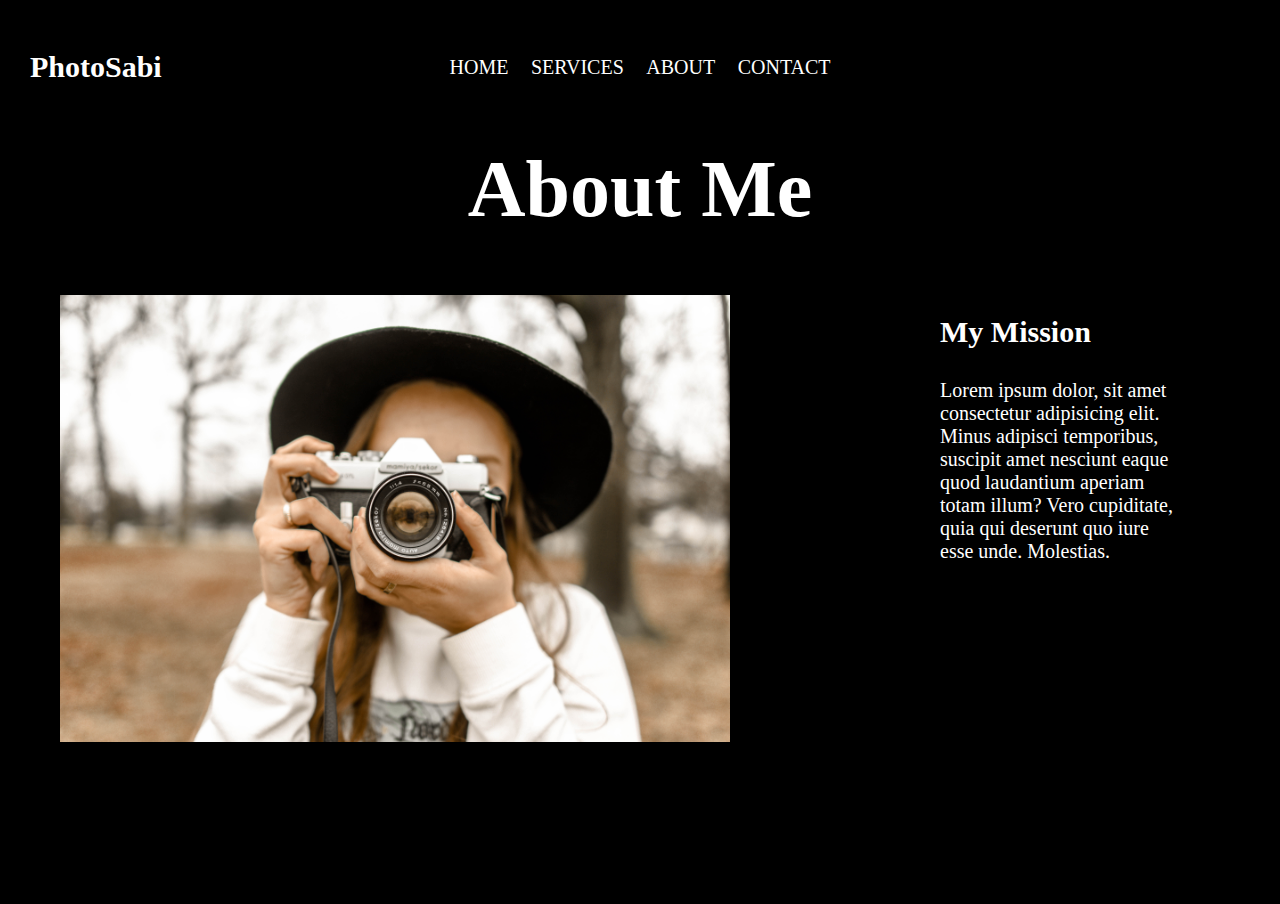
<file: About.html>
<!DOCTYPE html>
<html lang="en">
<head>
    <meta charset="UTF-8">
    <meta http-equiv="X-UA-Compatible" content="IE=edge">
    <meta name="viewport" content="width=device-width, initial-scale=1.0">
    <link rel="stylesheet" href="css/main.min.css">
    <link rel="stylesheet" href="https://cdnjs.cloudflare.com/ajax/libs/font-awesome/5.15.3/css/all.min.css" integrity="sha512-iBBXm8fW90+nuLcSKlbmrPcLa0OT92xO1BIsZ+ywDWZCvqsWgccV3gFoRBv0z+8dLJgyAHIhR35VZc2oM/gI1w==" crossorigin="anonymous" referrerpolicy="no-referrer" />
    <link rel="shortcut icon" href="./image/camera-retro-solid.svg" type="image/x-icon">
    <title>SabiGallery</title>
</head>
<body>
    <div class="Pre_Loader"> 
        <div class="loader"></div> 
    </div>
      <!--Header Strat-->
 <div class="Container">
    <div class="Modal">
        <div class="Modal_image">

        </div>
        <div class="Modal_Close">
           <i class="fas fa-times"></i>
        </div>
    </div>
   <header class="header">
       <a href="#" class="Logo">PhotoSabi</a>
       <nav class="nav">
           <ul class="nav_list">
               <li class="nav_item"><a href="index.html" class="nav_link">home</a></li>
               <li class="nav_item"><a href="Services.html" class="nav_link">Services</a></li>
               <li class="nav_item"><a href="About.html" class="nav_link">About</a></li>
               <li class="nav_item"><a href="Contact.html" class="nav_link">Contact</a></li>
           </ul>
           <div class="Burger_btn">
            <div class="line"></div>
            <div class="line"></div>
            <div class="line"></div>
        </div>
       </nav>
       <div class="Social">
<a href="#" class="Social_link">
   <i class="fab fa-instagram"></i>
</a>
<a href="#" class="Social_link">
   <i class="fab fa-whatsapp"></i>
</a>
<a href="#" class="Social_link">
   <i class="fab fa-telegram-plane"></i>
</a>
       </div>
   </header>
   <div class="About">
       <div class="About_heading">
           <h1>About Me</h1>
       </div>
        <div class="About_Conatiner">
            <div class="About_image">
                <img src="./image/AboutMe_2.jpg" alt="" >
            </div>
            <div class="About_text">
                <h2>My Mission</h2>
                <p>Lorem ipsum dolor, sit amet consectetur adipisicing elit. Minus adipisci temporibus, suscipit amet nesciunt eaque quod 
                    laudantium aperiam totam illum? Vero cupiditate, quia qui deserunt quo iure esse unde. Molestias.</p>
            </div>
        </div>
   </div>
   </div>

<!--Header Ends-->
<script src="./Js/main.js"></script>
</body>
</html>
</file>
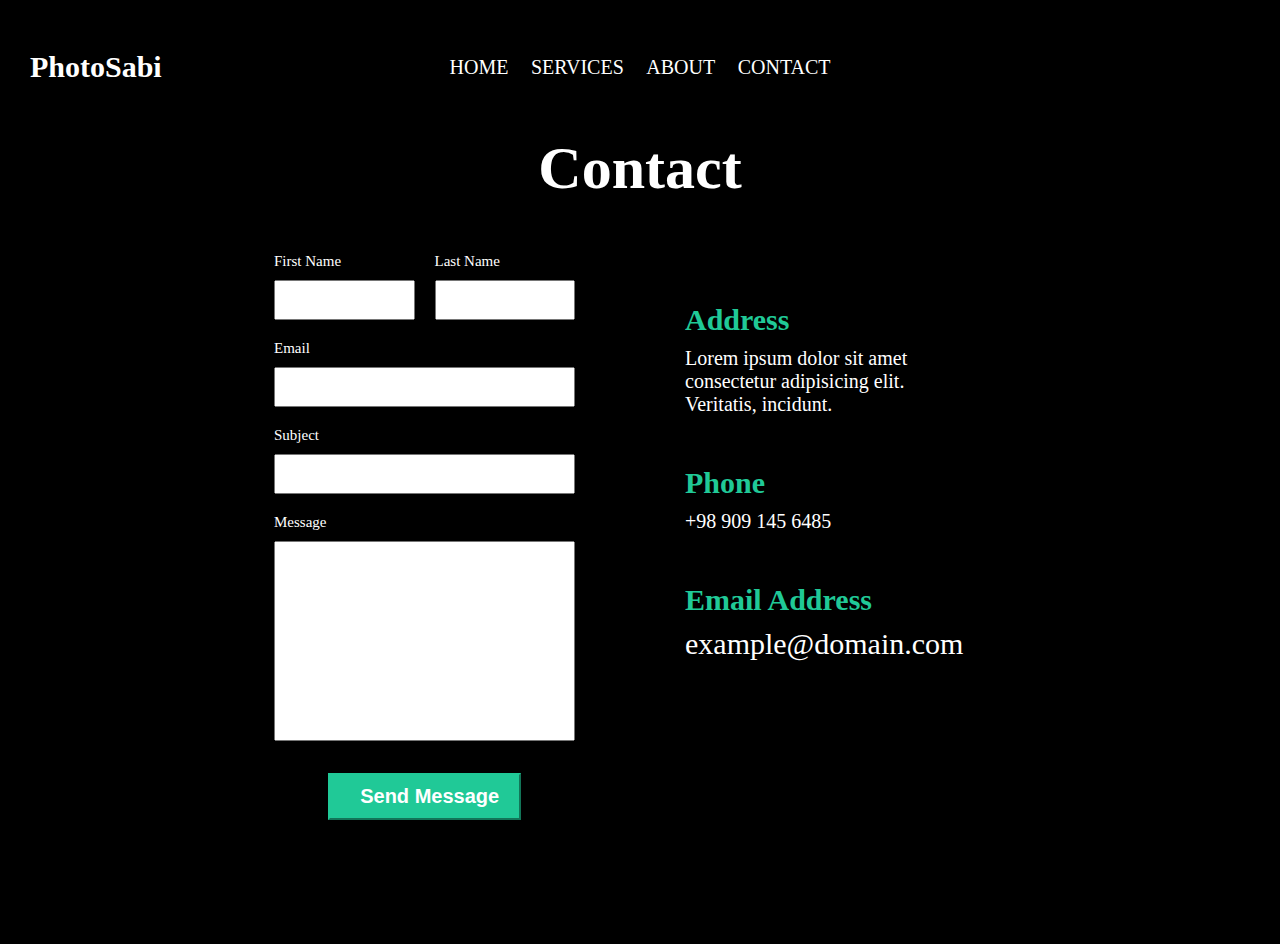
<file: Contact.html>
<!DOCTYPE html>
<html lang="en">
<head>
    <meta charset="UTF-8">
    <meta http-equiv="X-UA-Compatible" content="IE=edge">
    <meta name="viewport" content="width=device-width, initial-scale=1.0">
    <link rel="stylesheet" href="css/main.min.css">
    <link rel="stylesheet" href="https://cdnjs.cloudflare.com/ajax/libs/font-awesome/5.15.3/css/all.min.css" integrity="sha512-iBBXm8fW90+nuLcSKlbmrPcLa0OT92xO1BIsZ+ywDWZCvqsWgccV3gFoRBv0z+8dLJgyAHIhR35VZc2oM/gI1w==" crossorigin="anonymous" referrerpolicy="no-referrer" />
    <link rel="shortcut icon" href="./image/camera-retro-solid.svg" type="image/x-icon">
    <title>SabiGallery</title>
</head>
<body>
    <div class="Pre_Loader"> 
        <div class="loader"></div> 
    </div>
      <!--Header Strat-->
 <div class="Container">
    <div class="Modal">
        <div class="Modal_image">

        </div>
        <div class="Modal_Close">
           <i class="fas fa-times"></i>
        </div>
    </div>
   <header class="header">
       <a href="#" class="Logo">PhotoSabi</a>
       <nav class="nav">
           <ul class="nav_list">
               <li class="nav_item"><a href="index.html" class="nav_link">home</a></li>
               <li class="nav_item"><a href="Services.html" class="nav_link">Services</a></li>
               <li class="nav_item"><a href="About.html" class="nav_link">About</a></li>
               <li class="nav_item"><a href="Contact.html" class="nav_link">Contact</a></li>
           </ul>
           <div class="Burger_btn">
            <div class="line"></div>
            <div class="line"></div>
            <div class="line"></div>
        </div>
       </nav>
       <div class="Social">
<a href="#" class="Social_link">
   <i class="fab fa-instagram"></i>
</a>
<a href="#" class="Social_link">
   <i class="fab fa-whatsapp"></i>
</a>
<a href="#" class="Social_link">
   <i class="fab fa-telegram-plane"></i>
</a>
       </div>
   </header>
   </div>
   <div class="Contact">
    <div class="Modal">
        <div class="Modal_image">

        </div>
        <div class="Modal_Close">
           <i class="fas fa-times"></i>
        </div>
    </div>
       <div class="Contact_heading">
           <h1>Contact</h1>
       </div>
       <div class="Contact_Container">
           <div class="Contact_Form">
               <form action="post" class="Form" >
                 <div class="Names">
                    <div class="FName">
                        <label for="Fname">
                            First Name
                           </label>
                           <input type="text" id="Fname" class="Fname_input" required>
                      </div>
                      <div class="LName">
                        <label for="Lname">
                            Last Name
                           </label>
                           <input type="text" id="Lname" class="Lname_input" required>
                      </div>
                 </div>
                  <div class="Email">
                    <label for="email">
                        Email
                       </label>
                       <input type="email" id="email" class="email_input" required>
                  </div>
                  <div class="Subject">
                    <label for="Subject">
                        Subject
                       </label>
                       <input type="text" id="Subject" class="subject_input" required>
                  </div>
                  <div class="Message">
                    <label for="Message">
                        Message
                       </label>
                           <textarea name="Message" id="Message" cols="30" rows="10"  class="message_input" ></textarea>
                  </div>
                  <input type="button" value="Send Message" class="Send_Btn">
               </form>
               
           </div>
           <div class="Contact_Address">
            <div class="Address">
                <h2 class="Address_head">Address</h2>
                <p class="Address_text">Lorem ipsum dolor sit amet consectetur adipisicing elit. Veritatis, incidunt.</p>
            </div>
            <div class="Phone">
             <h2 class="Phone_head">Phone</h2>
             <p class="Phone_text">+98 909 145 6485</p>
            </div>
            <div class="Email_Address">
             <h2 class="Email_Address_head">Email Address</h2>
             <a href="mailto:webmaster@example.com" class="Email_Address_link">
                 example@domain.com
             </a>
            </div>
        </div>
       </div>
   </div>
<!--Header Ends-->
<script src="./Js/main.js"></script>
</body>
</html>
</file>
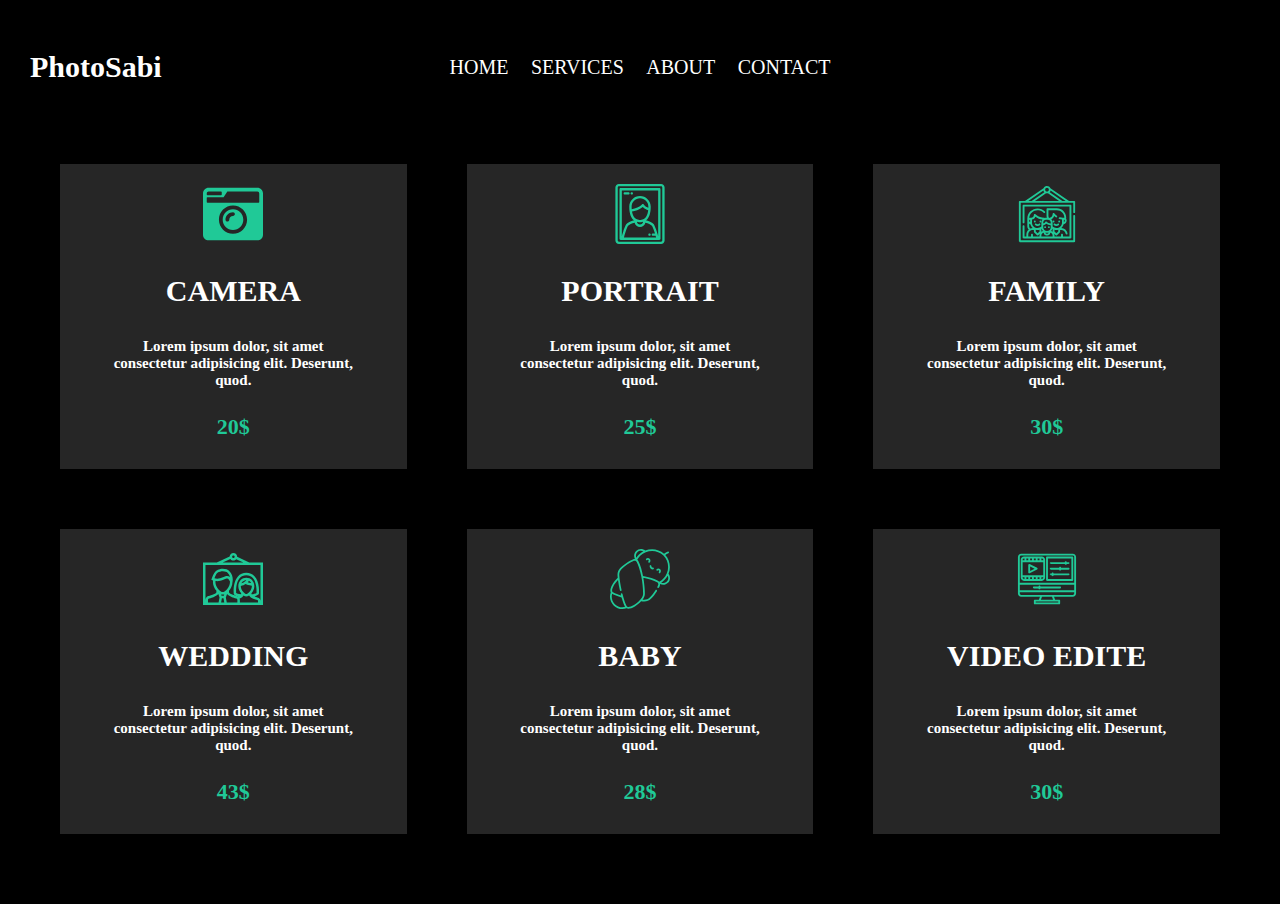
<file: Services.html>
<!DOCTYPE html>
<html lang="en">
    <head>
        <meta charset="UTF-8">
        <meta http-equiv="X-UA-Compatible" content="IE=edge">
        <meta name="viewport" content="width=device-width, initial-scale=1.0">
        <link rel="stylesheet" href="css/main.min.css">
        <link rel="stylesheet" href="https://cdnjs.cloudflare.com/ajax/libs/font-awesome/5.15.3/css/all.min.css" integrity="sha512-iBBXm8fW90+nuLcSKlbmrPcLa0OT92xO1BIsZ+ywDWZCvqsWgccV3gFoRBv0z+8dLJgyAHIhR35VZc2oM/gI1w==" crossorigin="anonymous" referrerpolicy="no-referrer" />
        <link rel="shortcut icon" href="./image/camera-retro-solid.svg" type="image/x-icon">
        <title>SabiGallery</title>
    </head>
<body>
    <div class="Pre_Loader">
        <div class="loader"></div> 
    </div>
    <div class="Container">
        <div class="Modal">
            <div class="Modal_image">
   
            </div>
            <div class="Modal_Close">
               <i class="fas fa-times"></i>
            </div>
        </div>
         <!--Header Strat-->
       <header class="header">
           <a href="#" class="Logo">PhotoSabi</a>
           <nav class="nav">
               <ul class="nav_list">
                   <li class="nav_item"><a href="index.html" class="nav_link">home</a></li>
                   <li class="nav_item"><a href="Services.html" class="nav_link">Services</a></li>
                   <li class="nav_item"><a href="About.html" class="nav_link">About</a></li>
                   <li class="nav_item"><a href="Contact.html" class="nav_link">Contact</a></li>
               </ul>
               <div class="Burger_btn">
                <div class="line"></div>
                <div class="line"></div>
                <div class="line"></div>
               </div>
           </nav>
          
           <div class="Social">
   <a href="#" class="Social_link">
       <i class="fab fa-instagram"></i>
   </a>
   <a href="#" class="Social_link">
       <i class="fab fa-whatsapp"></i>
   </a>
   <a href="#" class="Social_link">
       <i class="fab fa-telegram-plane"></i>
   </a>
           </div>
       </header>
         <!--Header End-->
      <div class="Services">
          <div class="Services_item">
              <img src="./image/camera_solid.svg" alt="Sorry" class="Services_item_Icon">
               <h1 class="Services_item_haeding">Camera</h1>
               <h2 class="Services_item_text">
                   Lorem ipsum dolor, sit amet consectetur adipisicing elit. Deserunt, quod.
               </h2>
               <p class="Services_item_price">20$</p>
          </div>
          <div class="Services_item">
            <img src="./image/portrait_man.svg" alt="Sorry" class="Services_item_Icon">
             <h1 class="Services_item_haeding">Portrait</h1>
             <h2 class="Services_item_text">
                 Lorem ipsum dolor, sit amet consectetur adipisicing elit. Deserunt, quod.
             </h2>
             <p class="Services_item_price">25$</p>
        </div>
        <div class="Services_item">
            <img src="./image/family.svg" alt="Sorry" class="Services_item_Icon">
             <h1 class="Services_item_haeding">Family</h1>
             <h2 class="Services_item_text">
                 Lorem ipsum dolor, sit amet consectetur adipisicing elit. Deserunt, quod.
             </h2>
             <p class="Services_item_price">30$</p>
        </div>
        <div class="Services_item">
            <img src="./image/Wedding.svg" alt="Sorry" class="Services_item_Icon">
             <h1 class="Services_item_haeding">Wedding</h1>
             <h2 class="Services_item_text">
                 Lorem ipsum dolor, sit amet consectetur adipisicing elit. Deserunt, quod.
             </h2>
             <p class="Services_item_price">43$</p>
        </div>
        <div class="Services_item">
            <img src="./image/baby.svg" alt="Sorry" class="Services_item_Icon">
             <h1 class="Services_item_haeding">Baby</h1>
             <h2 class="Services_item_text">
                 Lorem ipsum dolor, sit amet consectetur adipisicing elit. Deserunt, quod.
             </h2>
             <p class="Services_item_price">28$</p>
        </div>
        <div class="Services_item">
              <img src="./image/Video_Edite.svg" alt="Sorry" class="Services_item_Icon">
               <h1 class="Services_item_haeding">Video Edite</h1>
               <h2 class="Services_item_text">
                   Lorem ipsum dolor, sit amet consectetur adipisicing elit. Deserunt, quod.
               </h2>
               <p class="Services_item_price">30$</p>
          </div>
      </div> 
    </div>   
    <script src="./Js/main.js"></script>  
</body>
</html>
</file>
<file: css/main.min.css>
* { padding: 0; margin: 0; box-sizing: border-box; }

html { font-size: 62.5%; }

a { text-decoration: none; color: #000; }

ul { list-style: none; }

body { background: #000; }

.Pre_Loader { width: 100%; height: 100vh; background: #444; position: fixed; z-index: 2000; overflow: hidden; display: flex; }

.Pre_Loader .loader { border: 16px solid #f3f3f3; /* Light grey */ border-top: 16px solid #3498db; /* Blue */ border-radius: 50%; width: 120px; height: 120px; animation: spin 2s linear infinite; margin: auto; }

.Pre_load_close { opacity: 0 !important; pointer-events: none !important; transition: all 0.5s ease-in-out; }

@keyframes spin { 0% { transform: rotate(0deg); }
  100% { transform: rotate(360deg); } }

.Container { display: none; overflow: hidden; }

.header { width: 100%; min-height: 10vh; padding: 5rem 3rem 1rem; display: flex; align-items: center; justify-content: space-between; flex-wrap: wrap; }

@media (max-width: 1200px) { .header .nav { order: 3; margin-top: 3rem; }
  .header .Social { padding-right: 0rem !important; } }

@media (max-width: 480px) { .header .nav { transition: left 0.5s ease; position: fixed; width: 100%; min-height: 100vh; background-color: #444; left: 100%; top: 0; z-index: 1200; margin-top: 0 !important; }
  .header .nav.Open { left: 0% !important; transition: left 0.5s ease; }
  .header .nav.Open .nav_item { animation: NavLink 1s ease-in-out forwards; }
  .header .nav.Open .nav_item:nth-child(1) { animation-delay: 0.2s; }
  .header .nav.Open .nav_item:nth-child(2) { animation-delay: 0.4s; }
  .header .nav.Open .nav_item:nth-child(3) { animation-delay: 0.6s; }
  .header .nav.Open .nav_item:nth-child(4) { animation-delay: 0.8s; }
  .header .nav .nav_list { display: flex; flex-direction: column; align-items: center; justify-content: space-between; height: 100vh !important; padding: 15rem 0rem 6rem; }
  .header .nav .nav_list .nav_item { opacity: 0; width: 100%; text-align: center; margin-left: 0 !important; padding: 2rem 1rem; }
  .header .nav .nav_list .nav_item .nav_link { font-size: 3.5rem !important; }
  .header .Social { margin-top: 5rem; display: flex; align-items: center; justify-content: space-evenly; }
  .header .Social .Social_link { margin-right: 0 !important; }
  .header .Logo { text-align: center; } }

.header .Logo { flex: 1 1 30rem; color: #fff; font-size: 3rem; font-weight: 800; }

.header .nav { flex: 1 1 50rem; text-align: center; text-transform: uppercase; }

.header .nav .nav_list .nav_item { display: inline-block; }

.header .nav .nav_list .nav_item:not(:nth-child(1)) { margin-left: 2rem; }

.header .nav .nav_list .nav_item .nav_link { font-size: 2rem; color: #fff; }

.header .nav .nav_list .nav_item .nav_link:hover { color: #8d8c8c; transition: color 0.5s ease; }

.header .Social { flex: 1 1 30rem; text-align: right; padding-right: 5rem; }

.header .Social .Social_link { font-size: 3rem; color: #fff; margin-right: 2rem; }

.header .Social .Social_link:hover { color: #8d8c8c; transition: color 0.5s ease; }

@keyframes NavLink { from { transform: translateX(200px);
    opacity: 0; }
  to { transform: translateX(0);
    opacity: 1; } }

#hero_gallery { width: 100%; min-height: 90vh; display: flex; align-items: flex-start; justify-content: space-between; padding: 10rem 1rem 1rem; flex-wrap: wrap; }

#hero_gallery .column { flex: 1 1 30rem; padding: 0rem 2rem; }

#hero_gallery .column [data-src] { min-width: 50px; min-height: 50px; }

#hero_gallery .column img { width: 100%; margin: 1rem auto; filter: brightness(100%) grayscale(100%); cursor: pointer; transition: filter 0.2s linear; opacity: 0; }

#hero_gallery .column img:hover { filter: brightness(100%) grayscale(0%); transform: scale(1.01, 1.02); transition: filter 0.2s linear; }

@keyframes AnimeImage { from { opacity: 0;
    transform: translateY(100px); }
  to { opacity: 1;
    transform: translateY(0); } }

.Modal { width: 100%; height: 100vh; background: rgba(0, 0, 0, 0.8); position: fixed; top: 0; left: 0; z-index: 500; display: none; }

.Modal_image { margin: auto; width: 80%; background: url("../image/pexels-miftah-rafli-hidayat-4858163.jpg"); background-position: center; background-size: contain; background-repeat: no-repeat; object-fit: cover; height: 90%; }

.Modal_Close { color: #fff; position: absolute; top: 5%; right: 5%; font-size: 6rem; cursor: pointer; }

.Services { width: 100%; min-height: 90vh; display: grid; grid-template-columns: repeat(3, 1fr); grid-template-rows: repeat(2, 1fr); grid-gap: 6rem; padding: 7rem 6rem; }

@media (max-width: 1200px) { .Services { grid-template-columns: repeat(2, 1fr); grid-template-rows: repeat(3, 1fr); } }

@media (max-width: 768px) { .Services { grid-template-columns: repeat(1, 1fr); grid-template-rows: repeat(6, 1fr); } }

.Services_item { padding: 2rem 3rem; display: flex; flex-direction: column; align-items: center; justify-content: flex-start; color: #fff; background: #262626; transition: transform 0.3s ease; cursor: pointer; }

.Services_item:hover { border-radius: 10px; transform: scale(1.05, 1.05); transition: transform 0.3s ease; }

.Services_item:hover .Services_item_Icon { transform: scale(1.2, 1.2); transition: transform 0.3s ease; }

.Services_item_Icon { width: 6rem; margin-bottom: 3rem; transition: transform 0.3s ease; }

.Services_item_haeding { font-size: 3rem; margin-bottom: 2rem; text-transform: uppercase; }

.Services_item_text { font-size: 1.5remd; text-align: center; padding: 1rem 2rem; }

.Services_item_price { font-size: 2.2rem; font-weight: 800; color: #20c997; margin-top: 1.5rem; }

.About { width: 100%; min-height: 90vh; padding: 1rem 5rem; color: #fff; }

@media (max-width: 1200px) { .About .About_text { padding: 5rem 1rem !important; } }

@media (max-width: 768px) { .About { padding: 1rem 2rem; }
  .About_heading { font-size: 3rem !important; }
  .About .About_text { padding: 2rem 2rem !important; }
  .About .About_text h2 { text-align: center !important; }
  .About .About_text p { width: 100%; text-align: center; } }

.About_heading { text-align: center; padding: 1rem; margin: 3rem auto 5rem; font-size: 4rem; }

.About_Conatiner { width: 100%; display: flex; align-items: flex-start; justify-content: space-evenly; flex-wrap: wrap; }

.About_Conatiner .About_image { flex: 1 1 50rem; padding: 0rem 1rem 5rem; }

.About_Conatiner .About_image img { width: 100%; height: 100%; object-fit: cover; }

.About_Conatiner .About_text { flex: 1 1 30rem; color: #fff; padding-top: 2rem; padding-left: 20rem; padding-right: 5rem; font-size: 2rem; }

.About_Conatiner .About_text h2 { margin-bottom: 3rem; }

.Contact { width: 100%; min-height: 90vh; padding: 0rem 5rem; }

@media (max-width: 1200px) { .Contact_Container .Contact_Form { padding-right: 0 !important; padding-bottom: 5rem; }
  .Contact_Container .Contact_Form .Form { width: 100% !important; }
  .Contact_Container .Contact_Address { padding-left: 10rem !important; }
  .Contact_Container .Contact_Address .Address_text { width: 80% !important; } }

.Contact_heading { color: #fff; text-align: center; font-size: 3rem; margin: 4rem 0; }

.Contact_Container { width: 100%; display: flex; align-items: flex-start; justify-content: space-between; flex-wrap: wrap; }

.Contact_Container .Contact_Form { flex: 3 1 50rem; display: flex; align-items: center; justify-content: flex-end; padding-right: 10rem; }

@media (max-width: 768px) { .Contact_Container .Contact_Form { order: 2; } }

.Contact_Container .Contact_Form .Form { width: 60%; }

.Contact_Container .Contact_Form .Form .Names { display: flex; align-items: center; justify-content: flex-start; }

.Contact_Container .Contact_Form .Form label { display: inline-block; margin-bottom: 1rem; color: #fff; font-size: 1.5rem; }

.Contact_Container .Contact_Form .Form .FName, .Contact_Container .Contact_Form .Form .LName, .Contact_Container .Contact_Form .Form .Email, .Contact_Container .Contact_Form .Form .Subject { padding: 1rem; min-height: 6rem; }

.Contact_Container .Contact_Form .Form .FName input, .Contact_Container .Contact_Form .Form .LName input, .Contact_Container .Contact_Form .Form .Email input, .Contact_Container .Contact_Form .Form .Subject input { width: 100%; height: 4rem; font-size: 2rem; padding-left: 2rem; }

.Contact_Container .Contact_Form .Form .FName { flex: 1 1 30rem; }

.Contact_Container .Contact_Form .Form .LName { flex: 1 1 30rem; }

.Contact_Container .Contact_Form .Form .Message { margin-bottom: 2rem; padding: 1rem; }

.Contact_Container .Contact_Form .Form .Message .message_input { width: 100%; height: 20rem; resize: none; padding: 2rem; font-size: 2rem; }

.Contact_Container .Contact_Form .Send_Btn { width: 60%; margin: 0 20%; padding: 1rem 3rem; background: #20c997; color: #fff; font-size: 2rem; font-weight: 800; border-color: #20c997; outline: none; cursor: pointer; }

.Contact_Container .Contact_Address .Address, .Contact_Container .Contact_Address .Phone, .Contact_Container .Contact_Address .Email_Address { margin-bottom: 5rem; width: 100%; }

.Contact_Container .Contact_Address .Address h2, .Contact_Container .Contact_Address .Phone h2, .Contact_Container .Contact_Address .Email_Address h2 { font-size: 3rem; margin-bottom: 1rem; color: #20c997; }

.Contact_Container .Contact_Address { flex: 1 1 50rem; color: #fff; display: flex; flex-direction: column; align-items: center; justify-content: flex-start; min-height: 60vh; padding-top: 6rem; }

@media (max-width: 480px) { .Contact_Container .Contact_Address { text-align: center; padding-left: 1rem !important; }
  .Contact_Container .Contact_Address .Address_text { font-size: 2rem; width: 100% !important; } }

.Contact_Container .Contact_Address .Address_text { font-size: 2rem; width: 50%; }

.Contact_Container .Contact_Address .Phone_text { width: 100%; font-size: 2rem; }

.Contact_Container .Contact_Address .Email_Address_link { color: #fff; font-size: 3rem; transition: color 0.5s ease; }

.Contact_Container .Contact_Address .Email_Address_link:hover { color: #20c997; transition: color 0.5s ease; }

.Burger_btn { position: fixed; top: 5%; right: 5%; width: 40px; height: 30px; display: none; }

.Burger_btn.Closed .line { transition: all 0.5s ease-in-out; }

.Burger_btn.Closed .line:nth-child(1) { top: 50%; transform: rotateZ(45deg); }

.Burger_btn.Closed .line:nth-child(2) { top: 50%; opacity: 0; transform: translateX(-100px); }

.Burger_btn.Closed .line:nth-child(3) { top: 50%; transform: rotateZ(-45deg); }

@media (max-width: 480px) { .Burger_btn { display: block; } }

.Burger_btn .line { width: 40px; height: 5px; background-color: #fff; position: absolute; transition: all 0.5s ease-in-out; }

.Burger_btn .line:nth-child(1) { top: 5%; }

.Burger_btn .line:nth-child(2) { top: 50%; }

.Burger_btn .line:nth-child(3) { top: 95%; }
</file>
